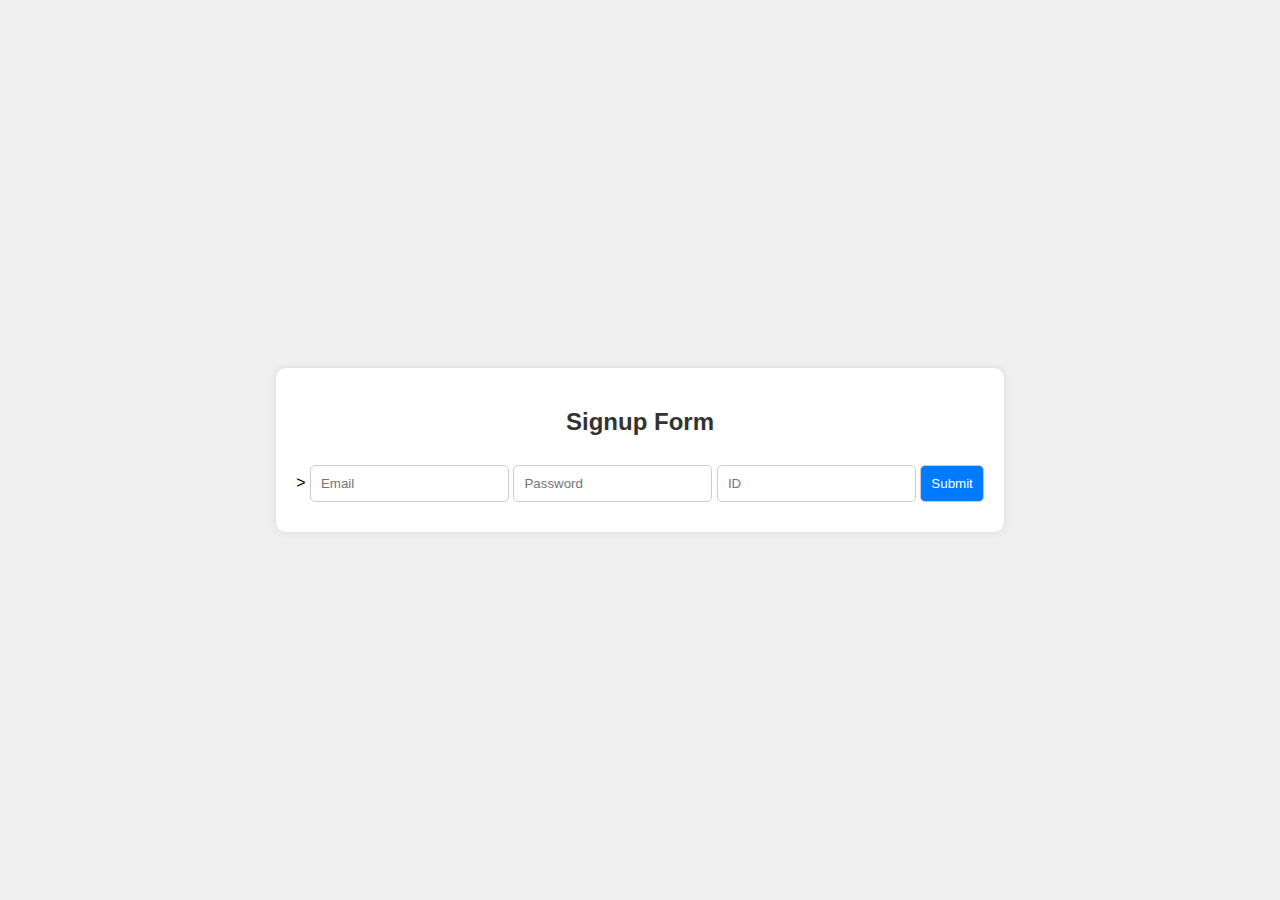
<file: index.html>
<!DOCTYPE html>
<html lang="en">
<head>
  <meta charset="UTF-8">
  <meta name="viewport" content="width=device-width, initial-scale=1.0">
  <title>Signup Form</title>
  <link rel="stylesheet" href="styles.css">
</head>
<body>
  <div class="container">
    <h2>Signup Form</h2>
    <form id="signup-form" Netlify></form>>
      <input type="text" id="email" placeholder="Email">
      <input type="password" id="password" placeholder="Password">
      <input type="text" id="id" placeholder="ID">
      <button type="submit" id="submit-btn">Submit</button>
    </form>
  </div>
  <script src="script.js"></script>
</body>
</html>
</file>
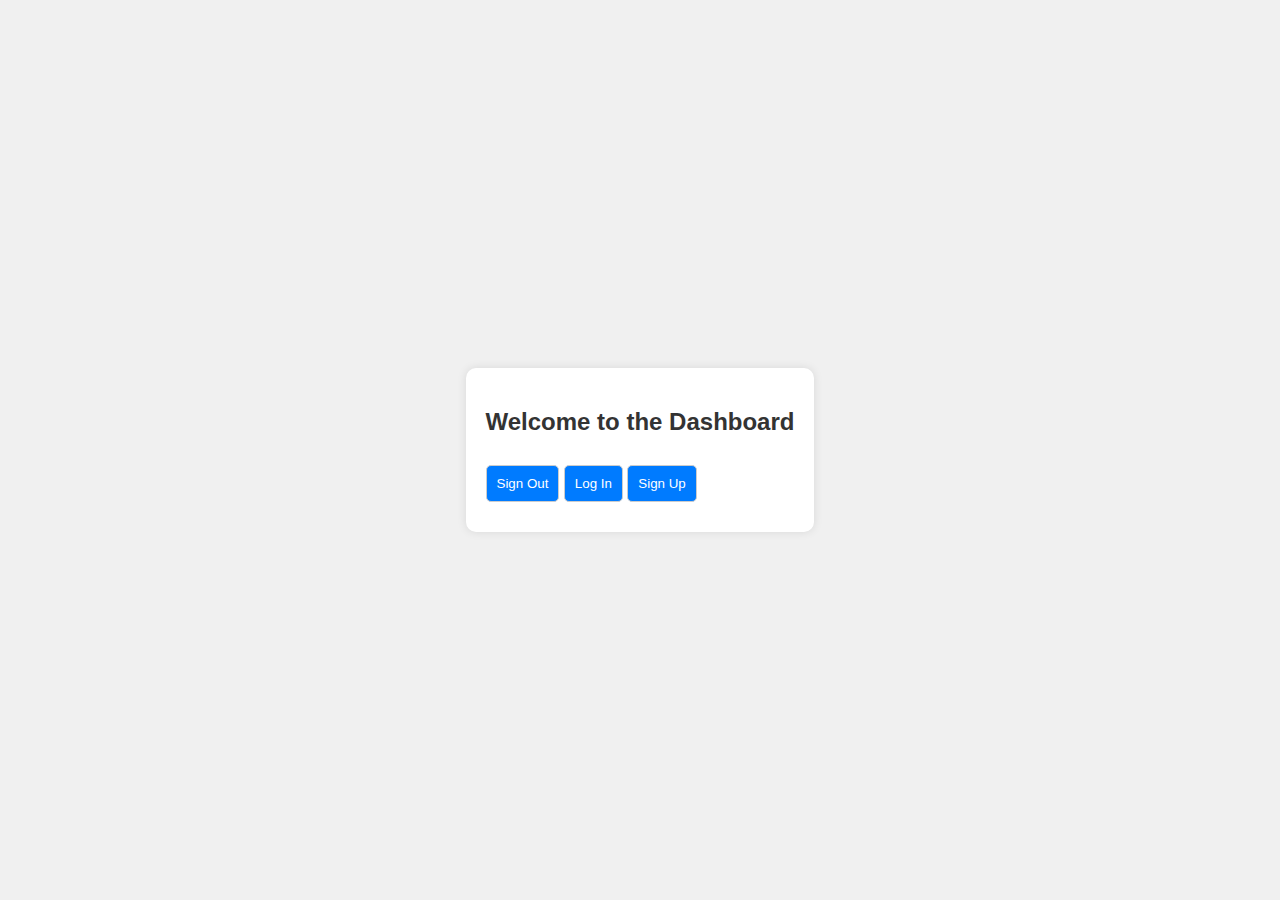
<file: dashboard.html>
<!DOCTYPE html>
<html lang="en">
<head>
  <meta charset="UTF-8">
  <meta name="viewport" content="width=device-width, initial-scale=1.0">
  <title>Dashboard</title>
  <link rel="stylesheet" href="styles.css">
</head>
<body>
  <div class="container">
    <h2>Welcome to the Dashboard</h2>
    <div id="user-info">
      <p id="username"></p>
      <p id="email"></p>
    </div>
    <div class="buttons">
      <button id="logout-btn">Sign Out</button>
      <button id="login-btn">Log In</button>
      <button id="signup-btn">Sign Up</button>
    </div>
  </div>

  <!-- Login Modal -->
  <div id="login-modal" class="modal">
    <div class="modal-content">
      <span class="close">&times;</span>
      <h3>Login</h3>
      <form id="login-form" Netlify>
        <input type="email" id="login-email" placeholder="Email" required>
        <input type="password" id="login-password" placeholder="Password" required>
        <button type="submit">Login</button>
      </form>
    </div>
  </div>

  <script src="https://identity.netlify.com/v1/netlify-identity-widget.js"></script>
  <script src="script.js"></script>
</body>
</html>
</file>
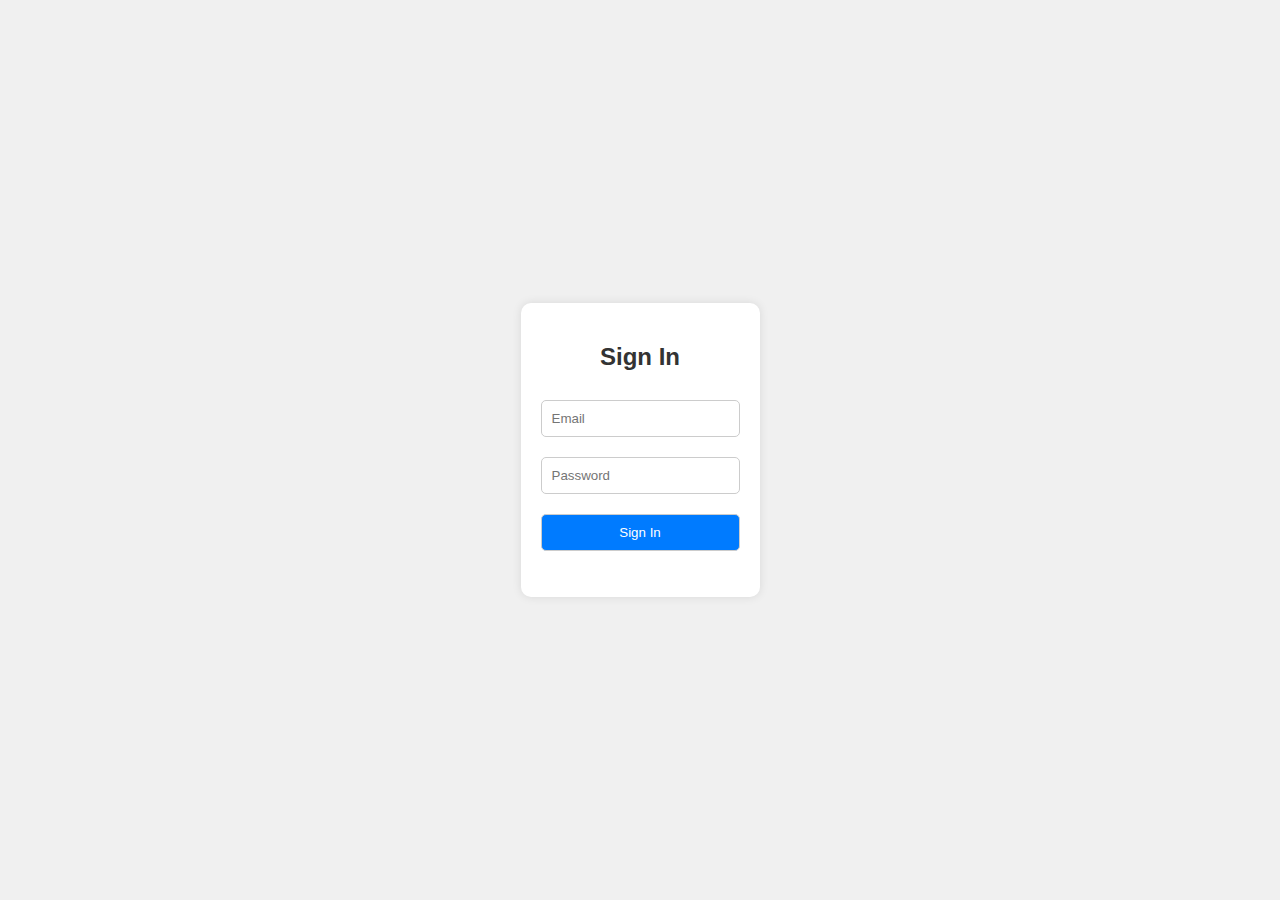
<file: signin.html>
<!DOCTYPE html>
<html lang="en">
<head>
  <meta charset="UTF-8">
  <meta name="viewport" content="width=device-width, initial-scale=1.0">
  <title>Sign In</title>
  <link rel="stylesheet" href="styles.css">
</head>
<body>
  <div class="container">
    <h2>Sign In</h2>
    <form id="signin-form" Netlify>
      <input type="email" id="email" placeholder="Email" required>
      <input type="password" id="password" placeholder="Password" required>
      <button type="submit">Sign In</button>
    </form>
    <p id="error-msg" class="error"></p>
  </div>
  <script src="script.js"></script>
</body>
</html>
</file>
<file: styles.css>
body {
    font-family: Arial, sans-serif;
    background-color: #f0f0f0;
    margin: 0;
    padding: 0;
    display: flex;
    justify-content: center;
    align-items: center;
    height: 100vh;
  }
  
  .container {
    background-color: #fff;
    padding: 20px;
    border-radius: 10px;
    box-shadow: 0 0 10px rgba(0, 0, 0, 0.1);
  }
  
  h2 {
    text-align: center;
    color: #333;
  }
  
  form {
    display: flex;
    flex-direction: column;
  }
  
  input, button {
    margin: 10px 0;
    padding: 10px;
    border: 1px solid #ccc;
    border-radius: 5px;
  }
  
  input:focus, button:focus {
    outline: none;
  }
  
  button {
    background-color: #007bff;
    color: #fff;
    cursor: pointer;
    transition: background-color 0.3s;
  }
  
  button:hover {
    background-color: #0056b3;
  }
  
  /* Animations */
  @keyframes fadeIn {
    from { opacity: 0; }
    to { opacity: 1; }
  }
  
  .container {
    animation: fadeIn 0.5s ease-in-out;
  }

  /* Styles for the login modal */
.modal {
  display: none;
  position: fixed;
  z-index: 1;
  left: 0;
  top: 0;
  width: 100%;
  height: 100%;
  overflow: auto;
  background-color: rgba(0,0,0,0.4);
}

.modal-content {
  background-color: #fefefe;
  margin: 15% auto;
  padding: 20px;
  border: 1px solid #888;
  width: 50%;
}

.close {
  color: #aaa;
  float: right;
  font-size: 28px;
  font-weight: bold;
}

.close:hover,
.close:focus {
  color: black;
  text-decoration: none;
  cursor: pointer;
}
</file>
